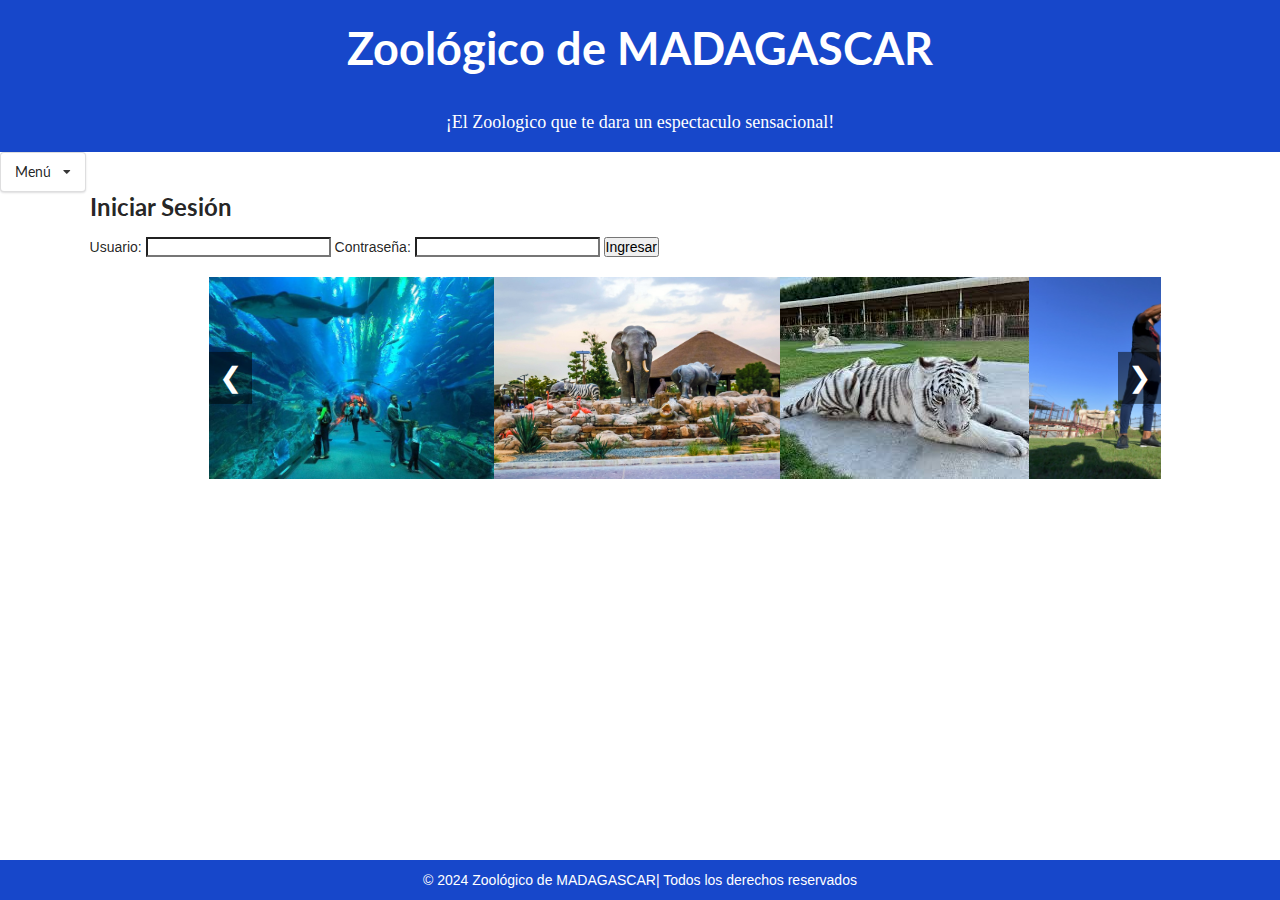
<file: index.html>
<!DOCTYPE html>
<html lang="es">
<head>
    <meta charset="UTF-8">
    <meta name="viewport" content="width=device-width, initial-scale=1.0">
    <title>Zoológico - Inicio</title>
    <link rel="stylesheet" href="css/semantic.min.css"> 
    <script src="js/jquery-3.1.1.min.js"></script>
    <script src="js/semantic.min.js"></script>
    <link rel="stylesheet" href="css/style.css">
    
</head>
<body>
  
    <!-- Header -->
    <header>
      <div class="logo">
          <h1>Zoológico de MADAGASCAR</h1>
          <br>
          <div class="p1">¡El Zoologico que te dara un espectaculo sensacional!</div>
      </div>
  </header>

    <div class="ui compact menu">
      <div class="ui simple dropdown item">
        <span>Menú</span> 
        <i class="dropdown icon"></i>
        <div class="menu">
          <a class="item" href="index.html">Inicio</a>
          <a class="item" href="animales.html">Animales</a>
          <a class="item" href="servicios.html">Servicios</a>
          <a class="item" href="contacto.html">Contacto</a>
          <a class="item" href="galeria.html">Galería</a>
          <a class="item" href="acerca.html">Acerca de</a>
      
        </div>
      </div>
    </div>
    
    <style>
      /* Estilos básicos (puedes personalizarlos) */
      .ui.menu .item {
        padding: 0.5rem 1rem;
       
      }
    </style>


    
        </div>
      </div>
    </div>

<!-- Main Content -->
<main>
  <section class="login-section">
    <h2>Iniciar Sesión</h2>
    <form action="#">
        <label for="username">Usuario:</label>
        <input type="text" id="username" name="username" required>

        <label for="password">Contraseña:</label>
        <input type="password" id="password" name="password" required>

        <button type="submit">Ingresar</button>
      
              
            </form>
        </section>

        <!-- Carrusel de imágenes -->
        <section class="carrusel">
            <div class="carousel-container">
                <button class="carousel-button prev" id="prev">&#10094;</button>
                <div class="carousel-images">
                    <img src="image/image 1.jpg"Imagen 1">
                    <img src="image/image 2.jpg" alt="Imagen 2">
                    <img src="image/image 3.jpeg" alt="Imagen 3">
                    <img src="image/image 4.jpg" alt="Imagen 4">
                    <img src="image/image 1.jpg"Imagen 1">
                    <img src="image/image 2.jpg" alt="Imagen 2">
                    <img src="image/image 3.jpeg" alt="Imagen 3">
                    <img src="image/image 4.jpg" alt="Imagen 4">
                    <img src="image/image 1.jpg"Imagen 1">
                    <img src="image/image 2.jpg" alt="Imagen 2">
                    <img src="image/image 3.jpeg" alt="Imagen 3">
                    <img src="image/image 4.jpg" alt="Imagen 4">
                    <img src="image/image 1.jpg"Imagen 1">
                    <img src="image/image 2.jpg" alt="Imagen 2">
                    <img src="image/image 3.jpeg" alt="Imagen 3">
                    <img src="image/image 4.jpg" alt="Imagen 4">
                    

                </div>
                <button class="carousel-button next" id="next">&#10095;</button>
            </div>
        </section>
    </main>

    <!-- Footer -->
    <footer>
        <p>&copy; 2024 Zoológico de MADAGASCAR| Todos los derechos reservados</p>
    </footer>

    <script src="js/script.js"></script>
</body>
</html>
</file>
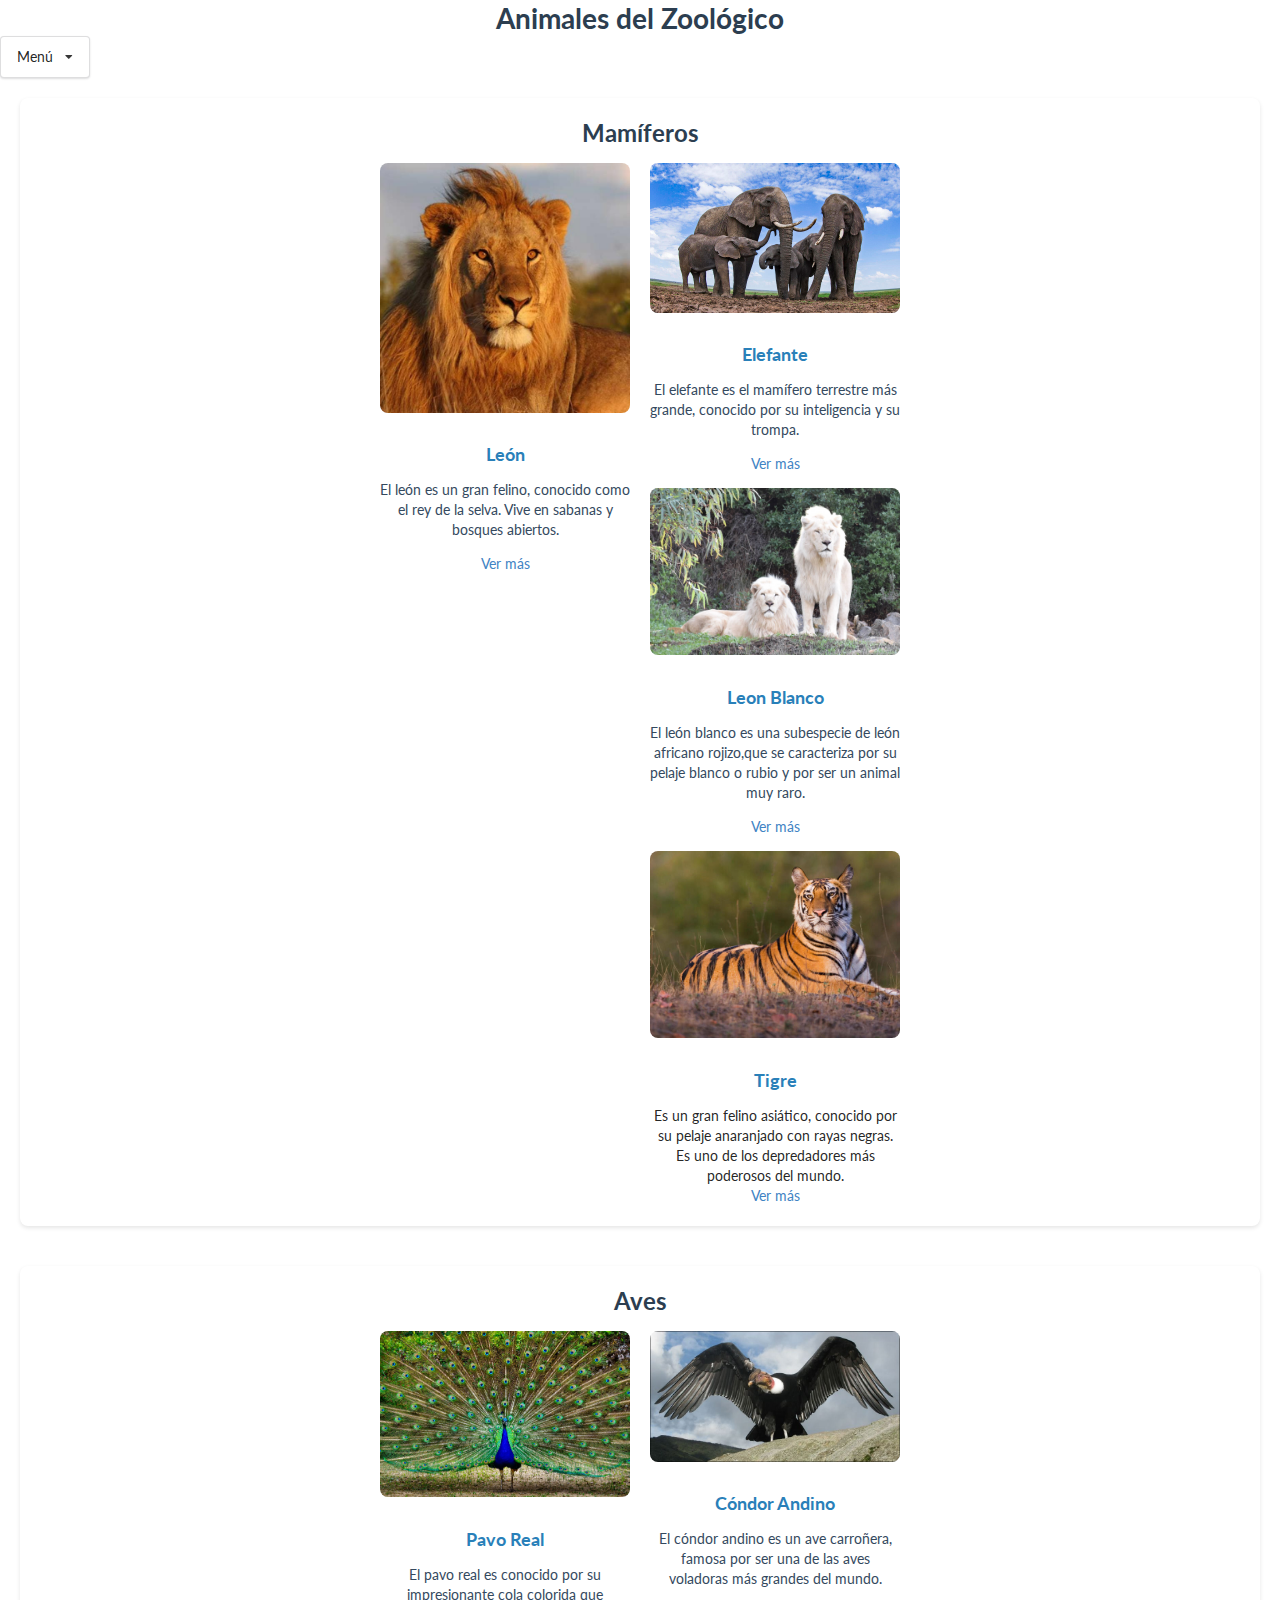
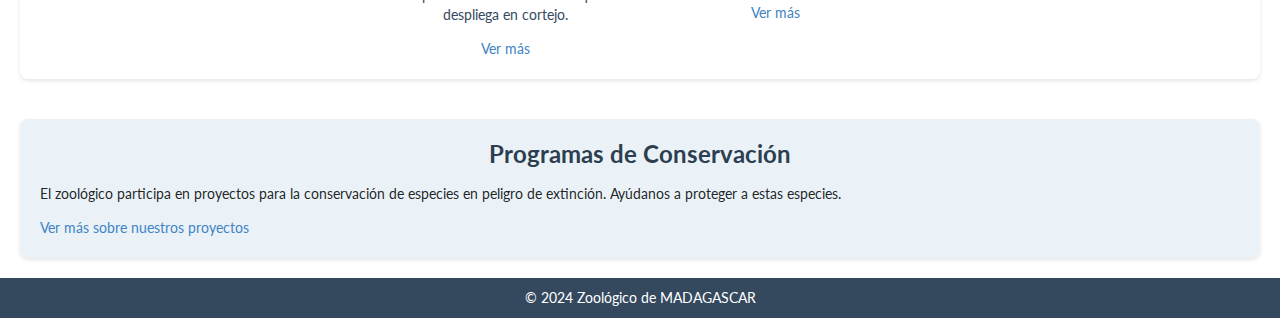
<file: animales.html>
<!DOCTYPE html>
<html lang="es">
<head>
    <meta charset="UTF-8">
    <meta name="viewport" content="width=device-width, initial-scale=1.0">
    <title>Animales del Zoológico</title>
    <link rel="stylesheet" href="css/animales.css">
    <link rel="stylesheet" href="css/semantic.min.css"> 
    <script src="js/jquery-3.1.1.min.js"></script>
    <script src="js/semantic.min.js"></script>
</head>
<body>
    <header>
        <h1>Animales del Zoológico</h1>
    </header>

    <div class="ui compact menu">
        <div class="ui simple dropdown item">
          <span>Menú</span> 
          <i class="dropdown icon"></i>
          <div class="menu">
            <a class="item" href="index.html">Inicio</a>
            <a class="item" href="animales.html">Animales</a>
            <a class="item" href="servicios.html">Servicios</a>
            <a class="item" href="contacto.html">Contacto</a>
            <a class="item" href="galeria.html">Galería</a>
            <a class="item" href="acerca.html">Acerca de</a>
          </div>
        </div>
      </div>
      


    <section class="animal-category">
        <h2>Mamíferos</h2>
        <div class="animal-list">
            <div class="animal-item">
                <img src="image/leon.jpg" alt="León">
                <h3>León</h3>
                <p>El león es un gran felino, conocido como el rey de la selva. Vive en sabanas y bosques abiertos.</p>
                <a href="ficha-leon.html"></a> <p><a href="https://www.worldwildlife.org/descubre-wwf/historias/leon" target="_blank">Ver más </a>
                

            </div>
            <div class="animal-item">
                <img src="image/elefante.jpg" alt="Elefante">
                <h3>Elefante</h3>
                <p>El elefante es el mamífero terrestre más grande, conocido por su inteligencia y su trompa.</p>
                <a href="ficha-elefante.html"></a> <p><a href="https://www.wwf.es/nuestro_trabajo/especies_y_habitats/elefante/" target="_blank">Ver más </a>
                <div class="animal-item">
                    <img src="image/leon blanco.jpg" alt="Leon blanco">

                    <h3>Leon Blanco</h3>
                    <p>El león blanco es una subespecie de león africano rojizo,que se caracteriza por su pelaje blanco o rubio y por ser un animal muy raro.</p>
                    <a href="ficha-condor.html"></a><p><a href="https://www.reserva-andalucia.com/mamiferos/leon-blanco/" target="_blank">Ver más </a>
                    <div class="animal-item">
                        <img src="image/tigre.jpg">
                        <h3>Tigre</h3>
                        <p></p> Es un gran felino asiático, conocido por su pelaje anaranjado con rayas negras. Es uno de los depredadores más poderosos del mundo.
                        <a href="ficha"></a><p><a href="https://www.worldwildlife.org/descubre-wwf/historias/tigre" target="_blank">Ver más </a>   



                    </div>

        </div>
    </section>

    <section class="animal-category">
        <h2>Aves</h2>
        <div class="animal-list">
            <div class="animal-item">
                <img src="image/pavo real.jpeg" alt="Pavo Real">
                <h3>Pavo Real</h3>
                <p>El pavo real es conocido por su impresionante cola colorida que despliega en cortejo.</p>
                <a href="ficha-pavo-real.html"></a><a href="https://colombia.inaturalist.org/taxa/1204-Pavo-cristatus" target="_blank">Ver más </a>   
            </div>
            <div class="animal-item">
                <img src="image/condor.jpg" alt="Cóndor">
                <h3>Cóndor Andino</h3>
                <p>El cóndor andino es un ave carroñera, famosa por ser una de las aves voladoras más grandes del mundo.</p>
                <a href="ficha-condor.html"></a><a href="https://www.nationalgeographic.es/animales/condor-andino" target="_blank">Ver más </a>   

                
            </div>
        </div>
    </section>

    <section class="conservation-programs">
        <h2>Programas de Conservación</h2>
        <p>El zoológico participa en proyectos para la conservación de especies en peligro de extinción. Ayúdanos a proteger a estas especies.</p>
        <a href="https://www.minambiente.gov.co/direccion-de-bosques-biodiversidad-y-servicios-ecosistemicos/planes-y-programas-de-conservacion-2/">Ver más sobre nuestros proyectos</a>
    </section>

    <footer>
        <p>&copy; 2024 Zoológico de MADAGASCAR</p>
    </footer>
</body>
</html>
</file>
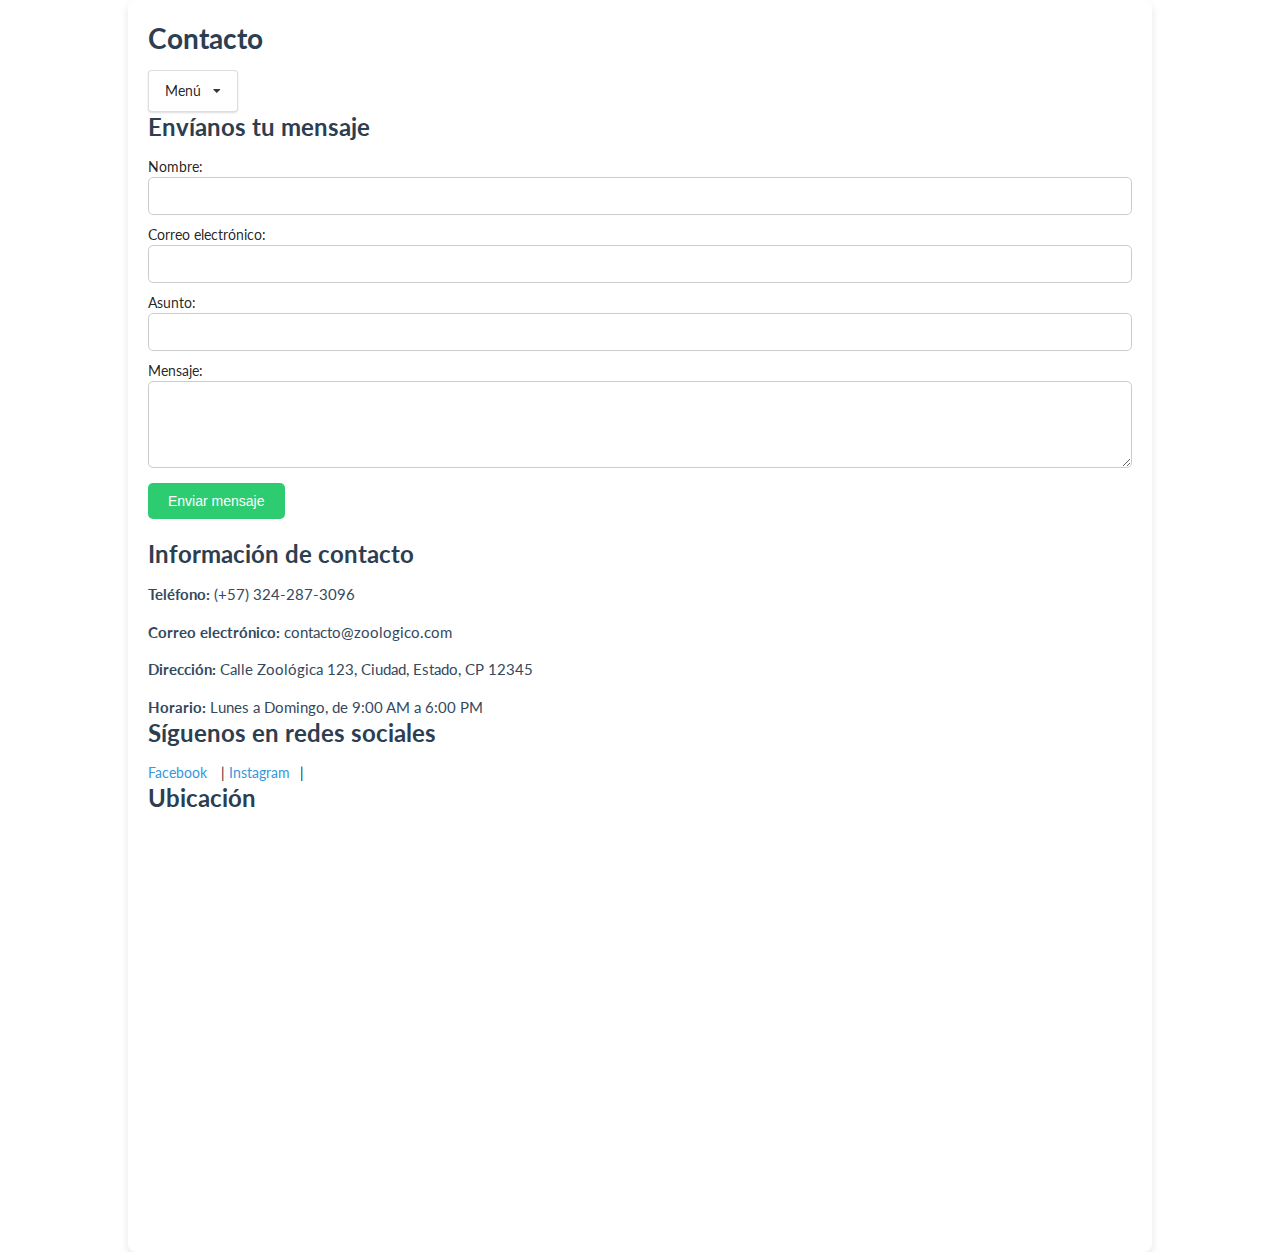
<file: contacto.html>
<!DOCTYPE html>
<html lang="es">
<head>
  <meta charset="UTF-8">
  <meta name="viewport" content="width=device-width, initial-scale=1.0">
  <title>Contacto - Zoológico</title>
  <link rel="stylesheet" href="css/contacto.css">
  <link rel="stylesheet" href="css/semantic.min.css"> 
  <script src="js/jquery-3.1.1.min.js"></script>
  <script src="js/semantic.min.js"></script>
</head>
<body>

  <div class="contact-container">
    <h1>Contacto</h1>

    <div class="ui compact menu">
        <div class="ui simple dropdown item">
          <span>Menú</span> 
          <i class="dropdown icon"></i>
          <div class="menu">
            <a class="item" href="index.html">Inicio</a>
            <a class="item" href="animales.html">Animales</a>
            <a class="item" href="servicios.html">Servicios</a>
            <a class="item" href="contacto.html">Contacto</a>
            <a class="item" href="galeria.html">Galería</a>
            <a class="item" href="acerca.html">Acerca de</a>
            
            
          </div>
        </div>
      </div>
    <!-- Formulario de contacto -->
    <div class="contact-form">
      <h2>Envíanos tu mensaje</h2>
      <form action="enviar_contacto.php" method="POST">
        <label for="name">Nombre:</label>
        <input type="text" id="name" name="name" required>

        <label for="email">Correo electrónico:</label>
        <input type="email" id="email" name="email" required>

        <label for="subject">Asunto:</label>
        <input type="text" id="subject" name="subject">

        <label for="message">Mensaje:</label>
        <textarea id="message" name="message" rows="4" required></textarea>

        <button type="submit">Enviar mensaje</button>
      </form>
    </div>

    <!-- Información de contacto directa -->
    <div class="contact-info">
      <h2>Información de contacto</h2>
      <p><strong>Teléfono:</strong> (+57) 324-287-3096</p>
      <p><strong>Correo electrónico:</strong> contacto@zoologico.com</p>
      <p><strong>Dirección:</strong> Calle Zoológica 123, Ciudad, Estado, CP 12345</p>
      <p><strong>Horario:</strong> Lunes a Domingo, de 9:00 AM a 6:00 PM</p>
    </div>

    
    <div class="social-media">
      <h2>Síguenos en redes sociales</h2>
      <p><a href="https://www.facebook.com/JuanPablo911" target="_blank">Facebook</a> | <a href="https://www.instagram.com/juanpa.arango_25/" target="_blank">Instagram</a>|
    </div>

    
    <div class="location-map">
      <h2>Ubicación</h2>
      <iframe src="https://www.google.com/maps/embed?pb=..." width="600" height="450" style="border:0;" allowfullscreen="" loading="lazy"></iframe>
    </div>
  </div>

</body>
</html>
</file>
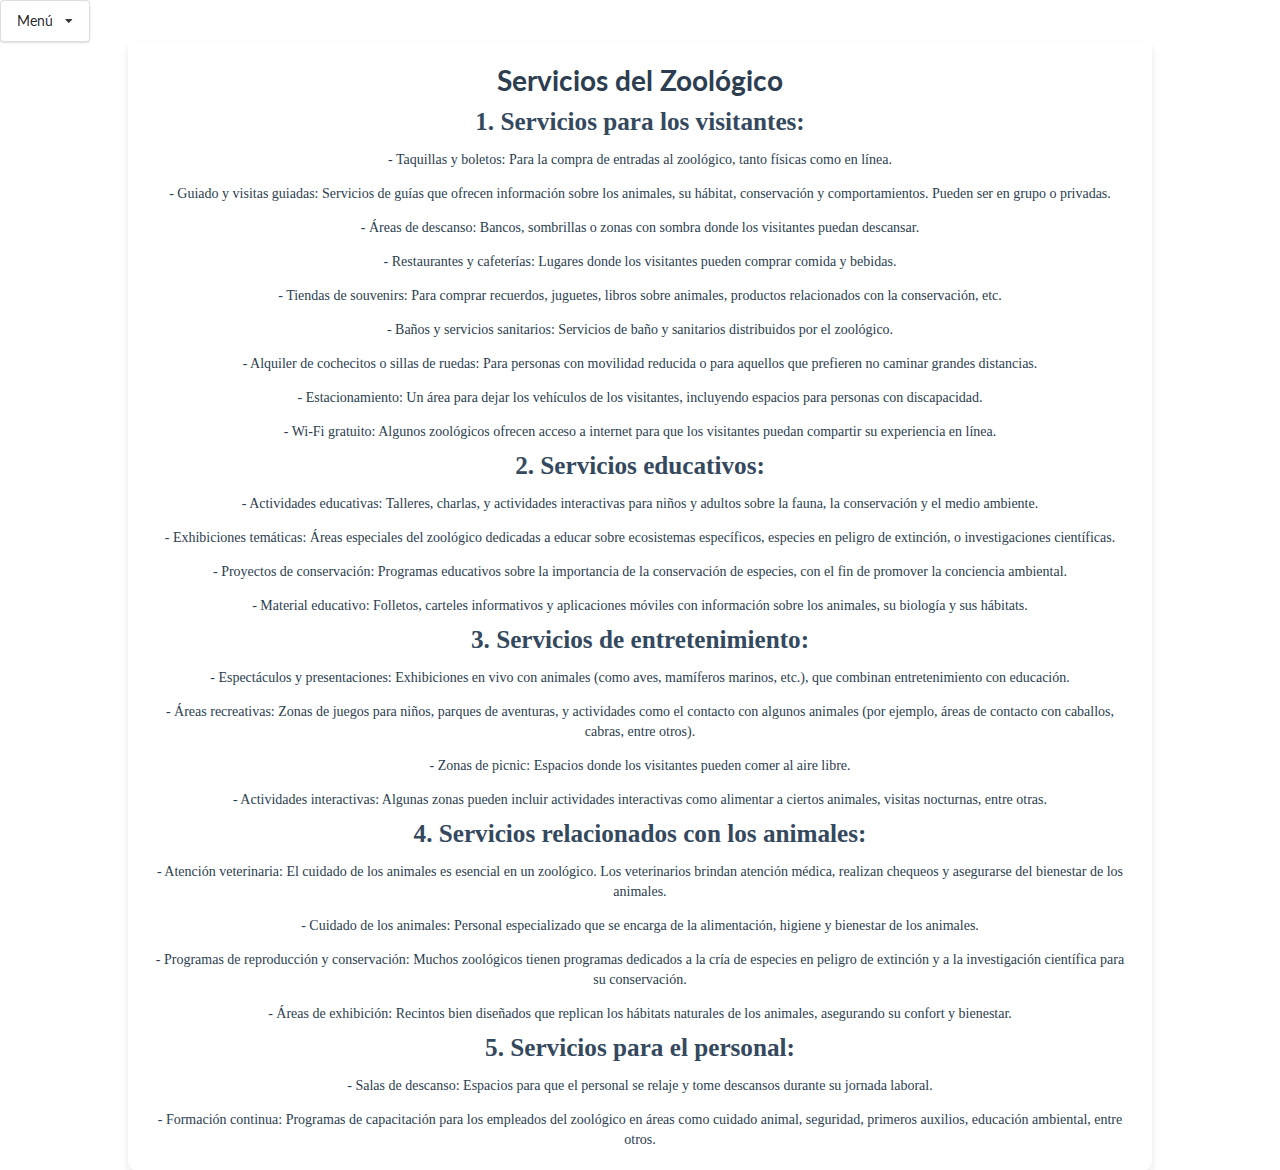
<file: servicios.html>
<!DOCTYPE html>
<html lang="es">
<head>
  <meta charset="UTF-8">
  <meta name="viewport" content="width=device-width, initial-scale=1.0">
  <title>Servicios del Zoológico</title>
  <link rel="stylesheet" href="css/servicios.css">
  <link rel="stylesheet" href="css/semantic.min.css"> 
  <script src="js/jquery-3.1.1.min.js"></script>
  <script src="js/semantic.min.js"></script>
</head>
<body>

  
  <div class="ui compact menu">
    <div class="ui simple dropdown item">
      <span>Menú</span> 
      <i class="dropdown icon"></i>
      <div class="menu">
        <a class="item" href="index.html">Inicio</a>
        <a class="item" href="animales.html">Animales</a>
        <a class="item" href="servicios.html">Servicios</a>
        <a class="item" href="contacto.html">Contacto</a>
        <a class="item" href="galeria.html">Galería</a>
        <a class="item" href="acerca.html">Acerca de</a>
        
      </div>
    </div>
  </div>

  <div class="content">
    <h1>Servicios del Zoológico</h1>
    
    <p><strong>1. Servicios para los visitantes:</strong></p>
    <p> - Taquillas y boletos: Para la compra de entradas al zoológico, tanto físicas como en línea.</p>
    <p> - Guiado y visitas guiadas: Servicios de guías que ofrecen información sobre los animales, su hábitat, conservación y comportamientos. Pueden ser en grupo o privadas.</p>
    <p> - Áreas de descanso: Bancos, sombrillas o zonas con sombra donde los visitantes puedan descansar.</p>
    <p> - Restaurantes y cafeterías: Lugares donde los visitantes pueden comprar comida y bebidas.</p>
    <p> - Tiendas de souvenirs: Para comprar recuerdos, juguetes, libros sobre animales, productos relacionados con la conservación, etc.</p>
    <p> - Baños y servicios sanitarios: Servicios de baño y sanitarios distribuidos por el zoológico.</p>
    <p> - Alquiler de cochecitos o sillas de ruedas: Para personas con movilidad reducida o para aquellos que prefieren no caminar grandes distancias.</p>
    <p> - Estacionamiento: Un área para dejar los vehículos de los visitantes, incluyendo espacios para personas con discapacidad.</p>
    <p> - Wi-Fi gratuito: Algunos zoológicos ofrecen acceso a internet para que los visitantes puedan compartir su experiencia en línea.</p>

    <p><strong>2. Servicios educativos:</strong></p>
    <p> - Actividades educativas: Talleres, charlas, y actividades interactivas para niños y adultos sobre la fauna, la conservación y el medio ambiente.</p>
    <p> - Exhibiciones temáticas: Áreas especiales del zoológico dedicadas a educar sobre ecosistemas específicos, especies en peligro de extinción, o investigaciones científicas.</p>
    <p> - Proyectos de conservación: Programas educativos sobre la importancia de la conservación de especies, con el fin de promover la conciencia ambiental.</p>
    <p> - Material educativo: Folletos, carteles informativos y aplicaciones móviles con información sobre los animales, su biología y sus hábitats.</p>

    <p><strong>3. Servicios de entretenimiento:</strong></p>
    <p> - Espectáculos y presentaciones: Exhibiciones en vivo con animales (como aves, mamíferos marinos, etc.), que combinan entretenimiento con educación.</p>
    <p> - Áreas recreativas: Zonas de juegos para niños, parques de aventuras, y actividades como el contacto con algunos animales (por ejemplo, áreas de contacto con caballos, cabras, entre otros).</p>
    <p> - Zonas de picnic: Espacios donde los visitantes pueden comer al aire libre.</p>
    <p> - Actividades interactivas: Algunas zonas pueden incluir actividades interactivas como alimentar a ciertos animales, visitas nocturnas, entre otras.</p>

    <p><strong>4. Servicios relacionados con los animales:</strong></p>
    <p> - Atención veterinaria: El cuidado de los animales es esencial en un zoológico. Los veterinarios brindan atención médica, realizan chequeos y asegurarse del bienestar de los animales.</p>
    <p> - Cuidado de los animales: Personal especializado que se encarga de la alimentación, higiene y bienestar de los animales.</p>
    <p> - Programas de reproducción y conservación: Muchos zoológicos tienen programas dedicados a la cría de especies en peligro de extinción y a la investigación científica para su conservación.</p>
    <p> - Áreas de exhibición: Recintos bien diseñados que replican los hábitats naturales de los animales, asegurando su confort y bienestar.</p>

    <p><strong>5. Servicios para el personal:</strong></p>
    <p> - Salas de descanso: Espacios para que el personal se relaje y tome descansos durante su jornada laboral.</p>
    <p> - Formación continua: Programas de capacitación para los empleados del zoológico en áreas como cuidado animal, seguridad, primeros auxilios, educación ambiental, entre otros.</p>
</file>
<file: css/animales.css>
/* Estilos generales */
body {
    font-family: Arial, sans-serif;
    margin: 0;
    padding: 0;
    background-color: #f9f9f9;
}

.side-menu {
    width: 250px;
    background-color: #f4f4f4;
    padding: 20px;
    position: fixed;
    top: 0;
    left: 0;
    height: 100%;
}

.side-menu h3 {
    text-align: center;
    margin-bottom: 20px;
    
}

.side-menu ul {
    list-style-type: none;
}

.side-menu ul li {
    margin: 10px 0;
}

.side-menu ul li a {
    text-decoration: none;
    font-size: 1.2rem;
    color: #333;
}

h1, h2 {
    text-align: center;
    color: #2c3e50;
}

h3 {
    color: #2980b9;
}

section {
    padding: 20px;
    margin: 20px;
    background-color: #ffffff;
    border-radius: 8px;
    box-shadow: 0 2px 4px rgba(0, 0, 0, 0.1);
}

.animal-category {
    margin-bottom: 40px;
}

.animal-list {
    display: flex;
    flex-wrap: wrap;
    gap: 20px;
    justify-content: center;
}

.animal-item {
    width: 250px;
    text-align: center;
}

.animal-item img {
    width: 100%;
    border-radius: 8px;
}

.animal-item p {
    font-size: 1em;
    color: #34495e;
}

a {
    text-decoration: none;
    color: #2980b9;
}

.conservation-programs {
    background-color: #eaf2f8;
}

footer {
    text-align: center;
    padding: 10px;
    background-color: #34495e;
    color: #fff;
}
</file>
<file: css/contacto.css>
/* Estilos generales */
body {
    font-family: Arial, sans-serif;
    margin: 0;
    padding: 0;
    background-color: #f9f9f9;
  }
  
  .side-menu {
    width: 250px;
    background-color: transparent;
    padding: 20px;
    position: fixed;
    top: 0;
    left: 0;
    height: 100%;
}

.side-menu h3 {
    text-align: center;
    margin-bottom: 20px;
    
}

.side-menu ul {
    list-style-type: none;
}

.side-menu ul li {
    margin: 10px 0;
}

.side-menu ul li a {
    text-decoration: none;
    font-size: 1.2rem;
    color: #333;
}

  h1, h2 {
    color: #2c3e50;
  }
  
  /* Contenedor principal de contacto */
  .contact-container {
    width: 80%;
    margin: auto;
    padding: 20px;
    background-color: white;
    border-radius: 8px;
    box-shadow: 0 4px 8px rgba(0, 0, 0, 0.1);
  }
  
  /* Formulario de contacto */
  .contact-form {
    margin-bottom: 20px;
  }
  
  .contact-form input, .contact-form textarea {
    width: 100%;
    padding: 10px;
    margin-bottom: 10px;
    border-radius: 5px;
    border: 1px solid #ccc;
  }
  
  .contact-form button {
    background-color: #2ecc71;
    color: white;
    padding: 10px 20px;
    border: none;
    border-radius: 5px;
    cursor: pointer;
  }
  
  .contact-form button:hover {
    background-color: #27ae60;
  }
  
  /* Información de contacto */
  .contact-info p {
    font-size: 1.1em;
    color: #34495e;
  }
  
  .social-media a {
    color: #3498db;
    text-decoration: none;
    margin-right: 10px;
  }
  
  .social-media a:hover {
    text-decoration: underline;
  }
  
  /* Mapa de ubicación */
  .location-map iframe {
    width: 100%;
    height: 400px;
    border: 0;
  }
</file>
<file: css/servicios.css>
/* Estilo general para el cuerpo de la página */
body {
    font-family: Arial, sans-serif;
    margin: 0;
    padding: 0;
    background-color: #f4f4f4;
  }
  
  .side-menu {
    width: 250px;
    background-color: #f4f4f4;
    padding: 20px;
    position: fixed;
    top: 0;
    left: 0;
    height: 100%;
}

.side-menu h3 {
    text-align: center;
    margin-bottom: 20px;
    
}

.side-menu ul {
    list-style-type: none;
}

.side-menu ul li {
    margin: 10px 0;
}

.side-menu ul li a {
    text-decoration: none;
    font-size: 1.2rem;
    color: #333;
}

  /* Contenedor principal */
  .content {
    width: 80%;
    margin: auto;
    padding: 20px;
    background-color: #ffffff;
    border-radius: 8px;
    box-shadow: 0 4px 8px rgba(0, 0, 0, 0.1);
  }
  
  /* Título principal */
  h1 {
    text-align: center;
    color: #2c3e50;
    font-size: 2.5em;
    margin-bottom: 20px;
    font-weight: bold;
    
  }
  
  /* Estilo de los subtítulos en negrita */
  strong {
    font-weight: bold;
    font-size: 1.8em;
    color: #34495e;

  }
  
  /* Párrafos */
  p {
    line-height: 5px;
    color: #2c3e50;
    margin-bottom: 20px;
    text-align: center;
    font-family: cursive;
  }
</file>
<file: css/style.css>
.p1{
font-family: cursive;
font-size: 18px;
}
/* Reset de márgenes y paddings */
* {
    margin: 0;
    padding: 0;
    box-sizing: border-box;
    
}

/* Estilos generales */
body {
    font-family: Arial, sans-serif;
}

/* Header */
header {
    background-color: #1747ca;
    padding: 20px;
    text-align: center;
    color: white;
}

header nav ul {
    list-style-type: none;
    display: flex;
    justify-content: center;
}

header nav ul li {
    margin: 0 15px;
}

header nav ul li a {
    color: white;
    text-decoration: none;
    font-size: 1.2rem;
}

/* Main Content */
main {
    margin-left: 7%; /* To give space for the side menu */
    padding: 0px;
    


}

/* Carrusel */
.carrusel {
     position: relative;
    max-width: 200%;
    margin-top: 20px;
}

.carousel-container {
    position: relative;
    width: 80%;
    margin: 0 auto;
    overflow: hidden;
    
}

.carousel-images {
    display: flex;
    transition: transform 0.5s ease;
    
}

.carousel-images img {
    width: 30%;
    object-fit: cover;
    background-position: left;
}

.carousel-button {
    position: absolute;
    top: 50%;
    transform: translateY(-50%);
    background-color: rgba(0, 0, 0, 0.5);
    color: white;
    border: none;
    padding: 10px;
    font-size: 2rem;
    cursor: pointer;

}

.prev {
    left: 0;
}

.next {
    right: 0;
}

/* Footer */
footer {
    background-color: #1747ca;
    color: white;
    text-align: center;
    padding: 10px;
    position: fixed;
    bottom: 0;
    width: 100%;
}

h1{
    font-size: 45px;
}
</file>
